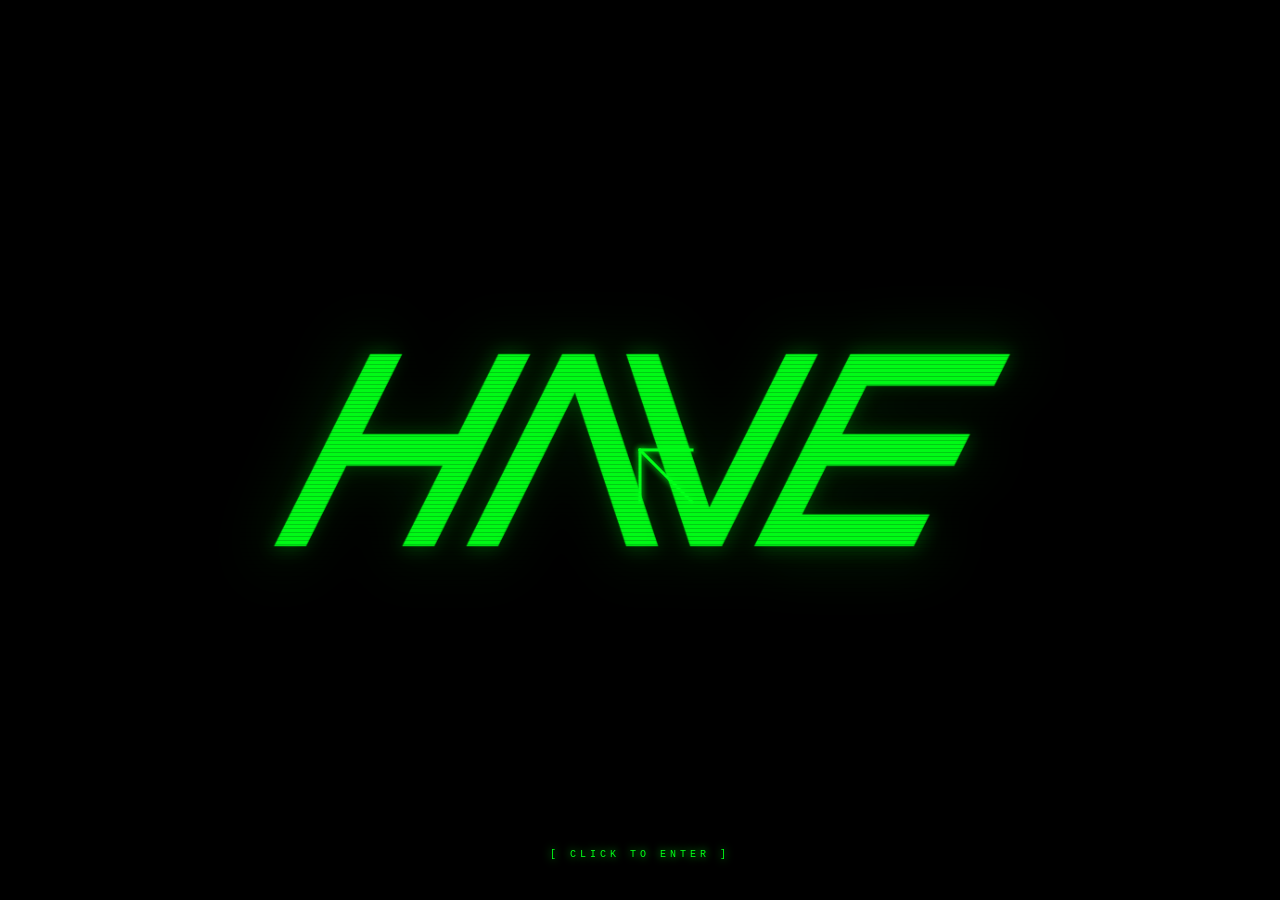
<file: index.html>
<!DOCTYPE html>
<html lang="en">
<head>
<meta charset="UTF-8">
<meta name="viewport" content="width=device-width, initial-scale=1.0">
<title>HAVE</title>
<style>
  * { margin:0; padding:0; box-sizing:border-box; }
  body { background:#000; width:100vw; height:100vh; overflow:hidden; cursor:none; }
  canvas { position:absolute; top:0; left:0; display:block; }
  #hint {
    position:fixed; bottom:40px; left:50%;
    transform:translateX(-50%);
    font-family:"Courier New",monospace;
    font-size:10px; letter-spacing:0.4em; text-transform:uppercase;
    color:#00ff18; text-shadow:0 0 8px #00ff18;
    pointer-events:none; z-index:10;
    animation:blink 1.4s step-start infinite;
  }
  @keyframes blink{0%,100%{opacity:1}50%{opacity:0}}
  /* ── Content Protection ─────────────────────────────── */
  img, video {
    -webkit-user-drag: none;
    user-drag: none;
    -webkit-user-select: none;
    user-select: none;
    pointer-events: none;
  }
  a, button, #logo-btn, #logo-btn img, #top-bar, #nav-links a { pointer-events: auto; }

</style>
<link rel="stylesheet" href="/mobile.css">
</head>
<body>
<canvas id="c"></canvas>
<div id="hint">[ click to enter ]</div>
<script>
const W = window.innerWidth, H = window.innerHeight;
const c = document.getElementById('c');
c.width = W; c.height = H;
const ctx = c.getContext('2d');
const GREEN = '#00ff18';

// cursor
let mx = W/2, my = H/2, pmx = W/2, pmy = H/2, smoothSpd = 0;

function drawCursor(x, y) {
  const S = 52;
  ctx.save();
  ctx.strokeStyle = GREEN;
  ctx.lineWidth = 3;
  ctx.shadowColor = GREEN;
  ctx.shadowBlur = 6;
  ctx.lineCap = 'square';
  ctx.lineJoin = 'miter';
  ctx.beginPath();
  ctx.moveTo(x, y); ctx.lineTo(x + S, y + S);
  ctx.stroke();
  ctx.beginPath();
  ctx.moveTo(x + S, y); ctx.lineTo(x, y); ctx.lineTo(x, y + S);
  ctx.stroke();
  ctx.restore();
}

document.addEventListener('mousemove', e => {
  pmx = mx; pmy = my;
  mx = e.clientX; my = e.clientY;
  const s = Math.sqrt((mx-pmx)**2 + (my-pmy)**2);
  smoothSpd = smoothSpd * 0.3 + s * 0.7;
});

// logo
const img = new Image();
img.src = '[data-uri]';

const off  = document.createElement('canvas'); // clean source
const comp = document.createElement('canvas'); // composited frame
const tintCanvas = document.createElement('canvas'); // reusable tint buffer
let LX=0, LY=0, LW=0, LH=0, ready=false;

function computeLayout() {
  const vw = window.innerWidth, vh = window.innerHeight;
  const sc = Math.min(vw * 0.58 / img.width, vh * 0.32 / img.height);
  LW = Math.round(img.width * sc);
  LH = Math.round(img.height * sc);
  LX = Math.round((vw - LW) / 2);
  LY = Math.round((vh - LH) / 2);
  c.width = vw; c.height = vh;
  off.width = LW; off.height = LH;
  off.getContext('2d').drawImage(img, 0, 0, LW, LH);
  comp.width = LW; comp.height = LH;
}

img.onload = () => { computeLayout(); ready = true; requestAnimationFrame(loop); };
window.addEventListener('resize', () => { if(ready) computeLayout(); });

// glitch blocks
const blocks = [];
let lastBlock = 0;
const RADIUS_X = 140, RADIUS_Y = 40;

function spawnBlocks(energy) {
  const lmx = mx - LX, lmy = my - LY;
  if(lmy < -RADIUS_Y || lmy > LH + RADIUS_Y) return;
  if(lmx < -RADIUS_X || lmx > LW + RADIUS_X) return;
  const count = 2 + Math.floor(energy * 3);
  for(let i = 0; i < count; i++) {
    const bh = 12 + Math.floor(Math.random() * 24);
    const by = Math.round(lmy + (Math.random()-0.5) * RADIUS_Y * 2 - bh/2);
    if(by < 0 || by + bh > LH) continue;
    const bw = Math.round(RADIUS_X * (0.4 + Math.random() * 0.6));
    const bxOff = Math.round(lmx - RADIUS_X/2 + Math.random() * RADIUS_X - bw/2);
    const clampX = Math.max(0, bxOff);
    const clampW = Math.min(bw, LW - clampX);
    if(clampW <= 4) continue;
    const initDx = (Math.random()-0.5) * energy * 300;
    blocks.push({ srcX: clampX, srcY: by, srcW: clampW, srcH: bh,
                  dx: initDx, vel: 0,
                  life: 1.0, decay: 0.012 + Math.random()*0.018 });
  }
}

let fAmp = 1, fTgt = 1, t = 0;

function loop(ts) {
  t++;
  if(!ready){ requestAnimationFrame(loop); return; }

  const vw = window.innerWidth, vh = window.innerHeight;
  ctx.fillStyle = '#000';
  ctx.fillRect(0, 0, vw, vh);

  const energy = Math.min(smoothSpd / 10, 1);
  smoothSpd *= 0.65;

  if(energy > 0.06 && ts - lastBlock > 45) {
    spawnBlocks(energy); lastBlock = ts;
  }

  if(Math.random()<0.04) fTgt = 0.15+Math.random()*0.85;
  else if(Math.random()<0.06) fTgt = 1;
  fAmp += (fTgt-fAmp)*0.28;
  if(Math.random()<0.01){ fAmp=0.02; fTgt=1; }

  const drift = Math.sin(t*0.03)*1.5 + Math.sin(t*0.071)*0.8;

  // ── build comp: clean logo, punch holes, draw shifted blocks ──────────────
  const cx2 = comp.getContext('2d');
  cx2.clearRect(0, 0, LW, LH);
  cx2.drawImage(off, 0, 0); // start with clean logo

  for(let i = blocks.length-1; i >= 0; i--) {
    const g = blocks[i];
    g.vel += -0.06 * g.dx;
    g.vel *= 0.82;
    g.dx  += g.vel;

    const dx = Math.round(g.dx);
    if(Math.abs(dx) >= 1) {
      // erase original strip
      cx2.clearRect(g.srcX, g.srcY, g.srcW, g.srcH);
      // draw shifted — clip destination to [0, LW] so it doesn't bleed
      const dstX = g.srcX + dx;
      const srcStart = Math.max(0, -dstX);           // skip srcStart px on left if wrapping left
      const dstStart = Math.max(0, dstX);            // start drawing here
      const drawW = Math.min(g.srcW - srcStart, LW - dstStart);
      if(drawW > 0) {
        // reuse pre-allocated tintCanvas
        if(tintCanvas.width < drawW) tintCanvas.width = drawW;
        if(tintCanvas.height < g.srcH) tintCanvas.height = g.srcH;
        const tc = tintCanvas.getContext('2d');
        tc.globalCompositeOperation = 'source-over';
        tc.clearRect(0, 0, drawW, g.srcH);
        tc.drawImage(off, g.srcX + srcStart, g.srcY, drawW, g.srcH, 0, 0, drawW, g.srcH);
        tc.globalCompositeOperation = 'source-in';
        tc.fillStyle = '#9cff70';
        tc.fillRect(0, 0, drawW, g.srcH);
        tc.globalCompositeOperation = 'source-over';
        cx2.save();
        cx2.shadowColor = '#9cff70';
        cx2.shadowBlur = 8;
        cx2.drawImage(tintCanvas, 0, 0, drawW, g.srcH, dstStart, g.srcY, drawW, g.srcH);
        cx2.restore();
      }
    }

    g.life -= g.decay;
    if(g.life <= 0) blocks.splice(i, 1);
  }

  // ── draw to screen — glow uses ONLY the shifted comp, NO separate logo pass ──
  const bx = LX + drift;

  // outer glow (blurred comp — gap areas are transparent, show black through)
  ctx.save();
  ctx.globalAlpha = 0.12 * fAmp;
  ctx.filter = 'blur(28px)';
  ctx.drawImage(comp, bx-14, LY-14, LW+28, LH+28);
  ctx.filter = 'none';
  ctx.restore();

  // sharp comp
  ctx.save();
  ctx.globalAlpha = fAmp;
  ctx.drawImage(comp, bx, LY);
  ctx.restore();

  // mid glow on top of sharp (doesn't fill gaps because gap pixels are transparent)
  ctx.save();
  ctx.globalAlpha = 0.20 * fAmp;
  ctx.filter = 'blur(9px)';
  ctx.drawImage(comp, bx-4, LY-4, LW+8, LH+8);
  ctx.filter = 'none';
  ctx.restore();

  // scanlines
  ctx.save();
  ctx.fillStyle = 'rgba(0,0,0,0.18)';
  for(let y=0; y<vh; y+=4) ctx.fillRect(0, y, vw, 1);
  ctx.restore();

  drawCursor(mx, my);
  requestAnimationFrame(loop);
}

document.addEventListener('click', () => {
  ctx.fillStyle = '#00ff18';
  ctx.globalAlpha = 0.7;
  ctx.fillRect(0,0,window.innerWidth,window.innerHeight);
  setTimeout(()=>{
    document.body.style.transition='opacity 0.6s';
    document.body.style.opacity='0';
    setTimeout(()=>window.location.href='home.html',650);
  },60);
});


</script>
<script src="protect.js"></script>

<!-- Copyright -->
<div style="text-align:center; padding: 48px 8% 64px; font-family:'Inter',sans-serif; font-weight:300; font-size:12px; letter-spacing:0.08em; color:#999;">
  © 2026 HAVE Architecture. All rights reserved.
</div>

</body>
</html>
</file>
<file: mobile.css>
/* ═══════════════════════════════════════════════════════
   HAVE Architecture — Mobile Responsive Overrides
   Only active at ≤ 768px. Desktop styles untouched.
   ═══════════════════════════════════════════════════════ */

/* Base: hide mobile-only elements on all screen sizes */
#mobile-hamburger { display: none; }
#mobile-menu { display: none; }

@media (max-width: 768px) {

  /* ── Custom cursor: disable on touch ──────────────── */
  * { cursor: auto !important; }
  #custom-cursor { display: none !important; }

  /* ── Logo button ──────────────────────────────────── */
  #logo-btn {
    width: 56px !important;
    height: 56px !important;
    top: 12px !important;
    left: 16px !important;
    position: fixed !important;
    opacity: 1 !important;
    transition: transform 0.15s ease !important;
  }
  #logo-btn:active {
    transform: scale(1.15) !important;
  }
  #logo-btn img {
    width: 100% !important;
    height: 100% !important;
  }

  /* ── Top bar: hide entirely on mobile (no hover nav) ── */
  #top-bar {
    display: none !important;
  }

  /* Hide desktop nav links, show hamburger */
  .nav-link { display: none !important; }
  #mobile-hamburger { display: flex !important; }

  /* Mobile menu overlay */
  #mobile-menu {
    display: none;
    position: fixed;
    top: 0; left: 0; right: 0; bottom: 0;
    background: rgba(255,255,255,0.85);
    backdrop-filter: blur(8px);
    -webkit-backdrop-filter: blur(8px);
    z-index: 9998;
    flex-direction: column;
    align-items: center;
    justify-content: center;
    gap: 36px;
  }
  #mobile-menu.open { display: flex !important; }
  #mobile-menu a {
    font-family: 'Inter', sans-serif;
    font-weight: 700;
    font-size: 24px;
    letter-spacing: 0.06em;
    text-transform: uppercase;
    color: #111;
    text-decoration: none;
  }
  #mobile-menu a:active { color: #00ff18; }
  #mobile-menu-close {
    position: absolute;
    top: 56px; right: 16px;
    width: 44px; height: 44px;
    font-size: 32px;
    line-height: 44px;
    text-align: center;
    padding: 0;
    background: none; border: none;
    cursor: pointer; color: #111;
    font-weight: 300;
    z-index: 9999;
  }

  /* ── Copyright footer ─────────────────────────────── */
  div[style*="position:fixed"][style*="bottom:32px"] {
    bottom: 16px !important;
    font-size: 10px !important;
  }

  /* ════════════════════════════════════════════════════
     HOME PAGE
     ════════════════════════════════════════════════════ */

  /* Pixel grid */
  .cell {
    width: 5.5vw !important;
    height: 5.5vw !important;
  }
  .letter { gap: 4px !important; }
  .word { gap: 12px !important; }

  /* Disable hover preview card */
  #proj-preview { display: none !important; }

  /* Scale project logos inside cells */
  .cell img {
    width: 65% !important;
    height: 65% !important;
  }

  /* ════════════════════════════════════════════════════
     ALL PROJECTS PAGE
     ════════════════════════════════════════════════════ */
  .projects-wrap {
    padding: 80px 16px 48px !important;
  }
  .projects-grid {
    flex-direction: column !important;
    gap: 0 !important;
  }
  .proj-col {
    width: 100% !important;
  }
  .proj-col:nth-child(2) {
    margin-top: 0 !important;
  }
  .proj-card {
    margin-bottom: 40px !important;
    margin-top: 0 !important;
  }
  .proj-meta-logo {
    width: 40px !important;
    height: 40px !important;
  }
  .proj-name {
    font-size: 13px !important;
  }

  /* On mobile: disable hover, enable tap-to-toggle video */
  .proj-card:hover .proj-img { opacity: 1 !important; }
  .proj-card:hover .proj-video { opacity: 0 !important; }
  .proj-video { opacity: 0 !important; }
  .proj-card.showing-video .proj-img { opacity: 0 !important; }
  .proj-card.showing-video .proj-video { opacity: 1 !important; }

  /* ════════════════════════════════════════════════════
     PROJECT PAGES — HERO
     ════════════════════════════════════════════════════ */
  .hero {
    height: 60vh !important;
  }
  /* Ensure hero video covers and autoplays on mobile */
  .hero video {
    width: 100% !important;
    height: 100% !important;
    object-fit: cover !important;
  }
  .hero-title {
    bottom: 24px !important;
    left: 20px !important;
    right: 20px !important;
  }
  .hero-title h1 {
    font-size: 28px !important;
  }
  .hero-title .hero-location {
    font-size: 13px !important;
  }
  .scroll-hint { display: none !important; }

  /* ════════════════════════════════════════════════════
     PROJECT PAGES — INTRO (sidebar → stacked)
     ════════════════════════════════════════════════════ */
  .intro {
    grid-template-columns: 1fr !important;
    gap: 32px !important;
    padding: 32px 6% !important;
  }
  /* Info block comes first visually — 2 column grid */
  .intro-info,
  aside.intro-info {
    order: -1 !important;
    border-left: none !important;
    border-bottom: 1px solid #e8e8e8 !important;
    padding-left: 0 !important;
    padding-bottom: 24px !important;
    display: grid !important;
    grid-template-columns: 1fr 1fr !important;
    gap: 16px 32px !important;
  }
  /* Team and Awards span full width */
  .intro-info .info-block:nth-child(n+6),
  aside.intro-info .info-block:nth-child(n+6) {
    grid-column: 1 / -1 !important;
  }
  .intro-description,
  .intro-text {
    font-size: 16px !important;
  }

  /* ════════════════════════════════════════════════════
     PROJECT PAGES — CONTENT SECTIONS
     ════════════════════════════════════════════════════ */
  .content-section {
    padding: 32px 6% !important;
  }
  .content-section h2 {
    font-size: 18px !important;
    margin-bottom: 20px !important;
  }
  .section-text,
  .content-section p {
    font-size: 14px !important;
  }

  /* Image grids → single column */
  .img-grid-2 {
    grid-template-columns: 1fr !important;
    gap: 12px !important;
  }
  .img-row.col-2 {
    grid-template-columns: 1fr !important;
  }
  .img-row.col-3 {
    grid-template-columns: 1fr !important;
  }

  /* Back link */
  .back-link {
    padding: 24px 6% !important;
    font-size: 12px !important;
  }

  /* ════════════════════════════════════════════════════
     OVO — DIAGRAM GRID → stacked
     ════════════════════════════════════════════════════ */
  .diagram-grid {
    flex-direction: column !important;
    height: auto !important;
    gap: 32px !important;
    overflow: visible !important;
  }
  .diagram-grid .dg-col {
    height: auto !important;
    width: 100% !important;
  }
  .diagram-grid .dg-col.dg-left {
    flex-direction: row !important;
    gap: 16px !important;
  }
  .diagram-grid .dg-left .dg-cell {
    height: auto !important;
    flex: 1 !important;
  }
  .diagram-grid .dg-left .dg-cell img,
  .diagram-grid .dg-mid img,
  .diagram-grid .dg-right img {
    width: 100% !important;
    height: auto !important;
    max-height: none !important;
  }
  .diagram-grid .dg-col.dg-right {
    height: auto !important;
    margin-left: 0 !important;
  }

  /* OVO axon scroll section */
  #axon-scroll-section {
    height: 200vh !important;
  }

  /* OVO plan image */
  img[src*="OVO_PLAN"] {
    width: 85% !important;
    margin-left: auto !important;
    margin-right: auto !important;
  }

  /* OVO bottom two images → stack + full width */
  div[style*="display:flex"][style*="gap:40px"][style*="margin:80px 8%"] {
    flex-direction: column !important;
    gap: 16px !important;
  }
  #two-imgs img {
    width: 100% !important;
    height: auto !important;
  }

  /* ════════════════════════════════════════════════════
     ENCIRCLE — special layouts
     ════════════════════════════════════════════════════ */

  /* Scroll section */
  #scroll-section {
    height: 200vh !important;
  }

  /* Overlay images inside scroll section */
  #img-overlay {
    flex-direction: column !important;
    gap: 12px !important;
    padding: 12px !important;
  }
  #img-overlay img {
    width: 100% !important;
    height: auto !important;
  }

  /* Plan slideshow → wider on mobile */
  #plan-slideshow {
    width: 85% !important;
  }

  /* Section image → wider, remove offset */
  div[style*="width:68%"][style*="left:-100px"] {
    width: 90% !important;
    left: 0 !important;
  }

  /* Three-column renders → stack */
  div[style*="display:flex"][style*="gap:16px"][style*="margin:40px 8%"] {
    flex-direction: column !important;
    gap: 12px !important;
  }
  div[style*="display:flex"][style*="gap:16px"][style*="margin:40px 8%"] > div {
    flex: none !important;
    width: 100% !important;
  }

  /* ════════════════════════════════════════════════════
     GATHERING STARS — carousel/slider
     ════════════════════════════════════════════════════ */

  /* Slider wrapper → less padding */
  #gs-slider-wrap {
    padding: 0 4% !important;
  }

  /* Arrows smaller */
  #gs-arrow-prev, #gs-arrow-next {
    width: 44px !important;
  }
  #gs-arrow-prev svg, #gs-arrow-next svg {
    width: 28px !important;
    height: 28px !important;
  }

  /* Indicators smaller */
  #gs-slider-wrap div[style*="gap:10px"] {
    gap: 6px !important;
  }

  /* ════════════════════════════════════════════════════
     AURA VILLA — sliders
     ════════════════════════════════════════════════════ */

  /* Portrait slider → full width, auto height */
  #slide-wrap {
    width: 100% !important;
  }
  .slide-img {
    width: 100% !important;
    height: auto !important;
  }

  /* Panorama full-width image */
  img[src*="AV_02_PANORAMA"] {
    width: 100% !important;
  }

  /* Body text between images → match overview text size */
  .project-text {
    font-size: 16px !important;
  }

  /* Autoplay sliders → same spacing as other images */
  div[style*="margin:80px 16%"],
  div[style*="margin:40px 16%"],
  div[style*="margin: 80px 16%"],
  div[style*="margin: 40px 16%"] {
    margin-left: 4% !important;
    margin-right: 4% !important;
  }

  /* Autoplay sliders — height fills, no crop, no overflow clip */
  #auto-wrap, #auto-wrap-2 {
    background: transparent !important;
    overflow: visible !important;
  }

  /* Plan + Facade Detail → stack vertically, full width */
  img[src*="AV_12_PLAN"],
  img[src*="AV_11_FACADE"] {
    height: auto !important;
    width: 100% !important;
  }
  /* Stack the flex container holding plan+facade */
  .content-wrap div[style*="display:flex"][style*="gap:40px"][style*="justify-content:center"] {
    flex-direction: column !important;
    gap: 16px !important;
    align-items: stretch !important;
  }

  /* ════════════════════════════════════════════════════
     ABOUT PAGE
     ════════════════════════════════════════════════════ */
  .about-wrap {
    padding: 80px 20px 80px !important;
  }
  .about-heading {
    font-size: 18px !important;
    margin-bottom: 24px !important;
  }
  .about-body {
    font-size: 14px !important;
  }
  .about-text {
    margin-top: 24px !important;
  }

  /* ════════════════════════════════════════════════════
     AWARDS PAGE
     ════════════════════════════════════════════════════ */
  .awards-wrap {
    padding: 80px 20px 80px !important;
  }
  .awards-heading {
    font-size: 18px !important;
    margin-bottom: 24px !important;
  }
  .award-row {
    grid-template-columns: 1fr !important;
    gap: 4px !important;
    margin-bottom: 28px !important;
  }
  .award-year {
    font-size: 13px !important;
  }
  .award-name, .award-project, .award-link {
    font-size: 13px !important;
  }

  /* ════════════════════════════════════════════════════
     CONTACT PAGE
     ════════════════════════════════════════════════════ */
  .contact-wrap {
    padding: 0 20px !important;
  }
  .contact-heading-wrap {
    position: relative !important;
    top: auto !important;
    transform: none !important;
    padding-top: 80px !important;
  }
  .contact-content {
    position: relative !important;
    top: auto !important;
    transform: none !important;
    padding-bottom: 80px !important;
  }
  .contact-heading {
    font-size: 18px !important;
    margin-bottom: 16px !important;
  }
  .contact-row {
    margin-bottom: 24px !important;
  }

  /* ════════════════════════════════════════════════════
     GENERAL — inline style overrides for all pages
     ════════════════════════════════════════════════════ */

  /* Any flex row with 8% margin → tighter on mobile */
  div[style*="margin:80px 8%"],
  div[style*="margin: 80px 8%"] {
    margin-left: 4% !important;
    margin-right: 4% !important;
    margin-top: 40px !important;
  }
  div[style*="margin:40px 8%"],
  div[style*="margin: 40px 8%"] {
    margin-left: 4% !important;
    margin-right: 4% !important;
    margin-top: 24px !important;
  }
  div[style*="margin:0 8%"] {
    margin-left: 4% !important;
    margin-right: 4% !important;
  }

  /* Videos */
  div[style*="margin:80px 8%"] video,
  div[style*="margin: 80px 8%"] video {
    width: 100% !important;
  }
}
</file>
